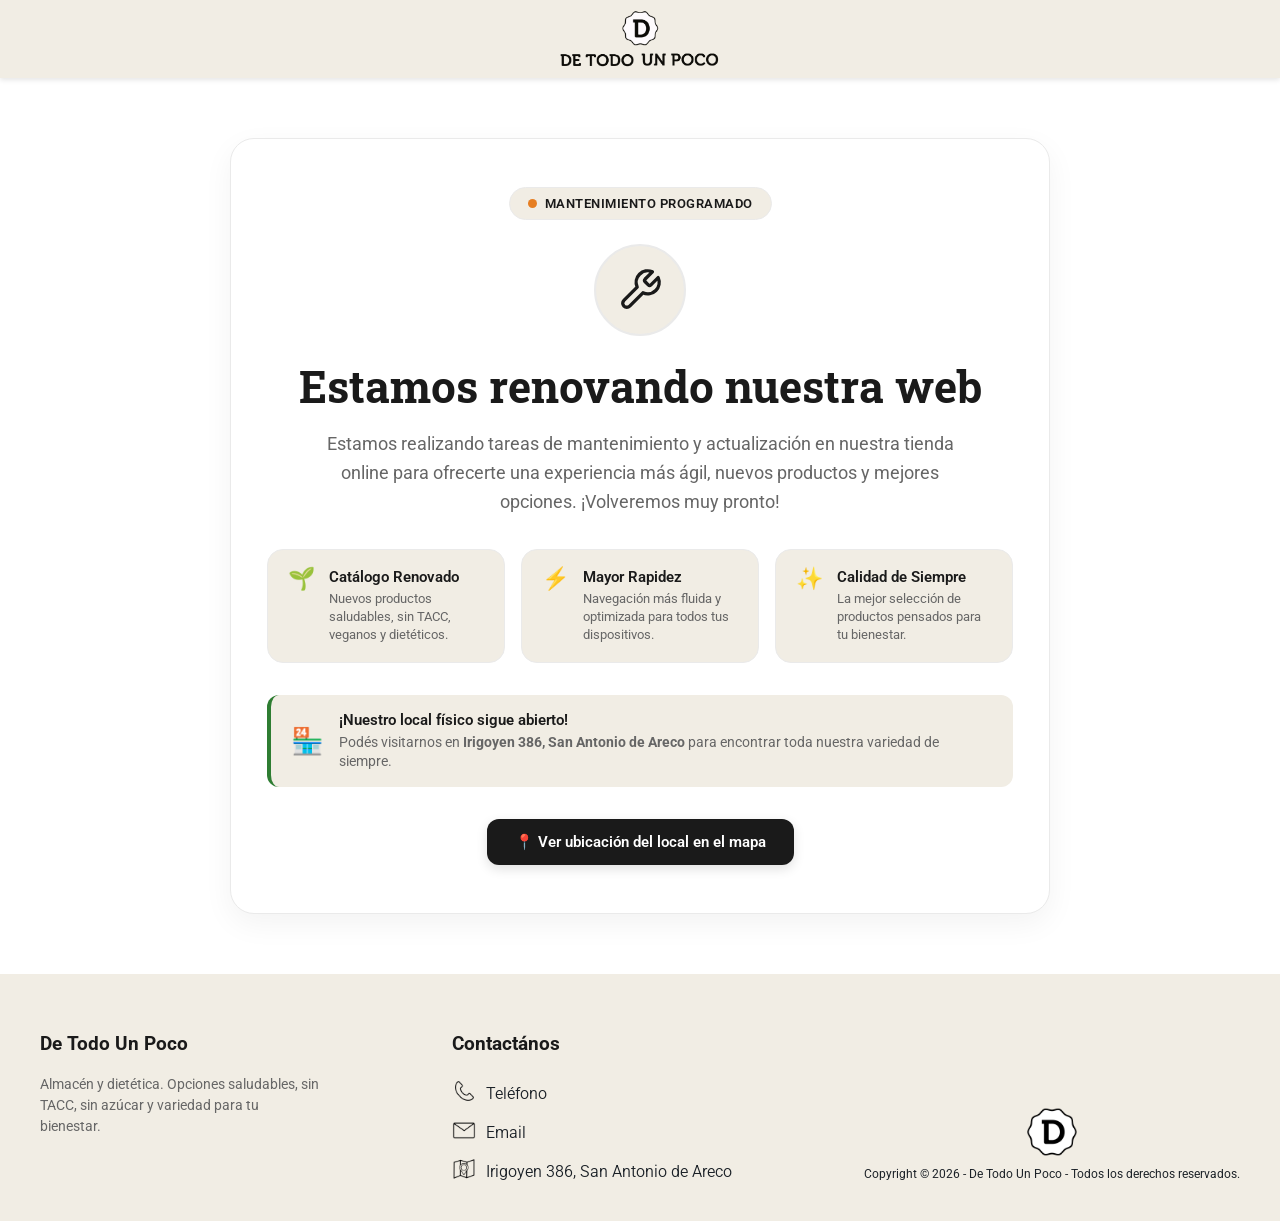
<file: index.html>
<!DOCTYPE html>
<html lang="es">

<head>
    <meta charset="UTF-8">
    <meta name="viewport" content="width=device-width, initial-scale=1">
    <title>Sitio en Mantenimiento - De Todo Un Poco</title>
    <link rel="preconnect" href="https://fonts.googleapis.com">
    <link rel="preconnect" href="https://fonts.gstatic.com" crossorigin>
    <link
        href="https://fonts.googleapis.com/css2?family=Roboto+Slab:wght@100..900&family=Roboto:ital,wght@0,100..900;1,100..900&family=SN+Pro:ital,wght@0,200..900;1,200..900&display=swap"
        rel="stylesheet">
    <link rel="icon" type="image/png" href="images/logo.png">
    <link rel="stylesheet" href="css/styles.css?v=1.0.7">
    <link rel="stylesheet" href="css/mantenimiento.css?v=1.0.1">
</head>

<body>
    <header class="encabezado">
        <div class="encabezado-inner">
            <a href="index.html" id="logo-mantenimiento">
                <img src="images/cartel-dtup.png" alt="Logo de De Todo Un Poco">
            </a>
        </div>
    </header>

    <main class="mantenimiento-main">
        <div class="mantenimiento-container">
            <section class="mantenimiento-card">
                <div class="mantenimiento-badge">
                    <span class="mantenimiento-badge-dot"></span>
                    <span>Mantenimiento Programado</span>
                </div>

                <div class="mantenimiento-icon-wrapper">
                    <svg viewBox="0 0 24 24" fill="none" stroke="currentColor" stroke-width="1.75"
                        stroke-linecap="round" stroke-linejoin="round">
                        <path
                            d="M14.7 6.3a1 1 0 0 0 0 1.4l1.6 1.6a1 1 0 0 0 1.4 0l3.77-3.77a6 6 0 0 1-7.94 7.94l-6.91 6.91a2.12 2.12 0 0 1-3-3l6.91-6.91a6 6 0 0 1 7.94-7.94l-3.76 3.76z">
                        </path>
                    </svg>
                </div>

                <h1 class="mantenimiento-titulo">Estamos renovando nuestra web</h1>
                <p class="mantenimiento-descripcion">
                    Estamos realizando tareas de mantenimiento y actualización en nuestra tienda online para ofrecerte
                    una experiencia más ágil, nuevos productos y mejores opciones. ¡Volveremos muy pronto!
                </p>

                <div class="mantenimiento-puntos">
                    <div class="mantenimiento-punto">
                        <span class="punto-icono">🌱</span>
                        <div class="punto-contenido">
                            <h3>Catálogo Renovado</h3>
                            <p>Nuevos productos saludables, sin TACC, veganos y dietéticos.</p>
                        </div>
                    </div>
                    <div class="mantenimiento-punto">
                        <span class="punto-icono">⚡</span>
                        <div class="punto-contenido">
                            <h3>Mayor Rapidez</h3>
                            <p>Navegación más fluida y optimizada para todos tus dispositivos.</p>
                        </div>
                    </div>
                    <div class="mantenimiento-punto">
                        <span class="punto-icono">✨</span>
                        <div class="punto-contenido">
                            <h3>Calidad de Siempre</h3>
                            <p>La mejor selección de productos pensados para tu bienestar.</p>
                        </div>
                    </div>
                </div>

                <div class="mantenimiento-local-aviso">
                    <span class="local-aviso-icono">🏪</span>
                    <div class="local-aviso-texto">
                        <h4>¡Nuestro local físico sigue abierto!</h4>
                        <p>Podés visitarnos en <strong>Irigoyen 386, San Antonio de Areco</strong> para encontrar toda
                            nuestra variedad de siempre.</p>
                    </div>
                </div>

                <div class="mantenimiento-acciones">
                    <a href="https://maps.app.goo.gl/Je3asyAWKTwyVbgQ8" target="_blank" rel="noopener noreferrer"
                        class="btn-mantenimiento-primario">
                        <span>📍 Ver ubicación del local en el mapa</span>
                    </a>
                </div>
            </section>
        </div>
    </main>

    <footer id="pie-pagina">
        <div class="footer-inner">
            <div class="menu-footer">
                <h3>De Todo Un Poco</h3>
                <p
                    style="color: var(--text-muted); font-size: 14px; margin-top: 8px; line-height: 1.5; max-width: 280px;">
                    Almacén y dietética. Opciones saludables, sin TACC, sin azúcar y variedad para tu bienestar.
                </p>
            </div>
            <div class="contactos">
                <h3>Contactános</h3>
                <ul>
                    <li class="item-footer">
                        <img src="images/tel-contacto.png" alt="Teléfono" loading="lazy">
                        <a href="#">Teléfono</a>
                    </li>
                    <li class="item-footer">
                        <img src="images/email-contacto.png" alt="Email" loading="lazy">
                        <a href="#">Email</a>
                    </li>
                    <li class="item-footer">
                        <img src="images/mapa-contacto.png" alt="Mapa" loading="lazy">
                        <a href="https://maps.app.goo.gl/Je3asyAWKTwyVbgQ8" target="_blank"
                            rel="noopener noreferrer">Irigoyen 386, San Antonio de Areco</a>
                    </li>
                </ul>
            </div>
            <div class="logo-footer">
                <img src="images/logo.png" alt="Logo de De Todo Un Poco" loading="lazy">
                <p>Copyright &copy; 2026 - De Todo Un Poco - Todos los derechos reservados.</p>
            </div>
        </div>
    </footer>
</body>

</html>
</file>
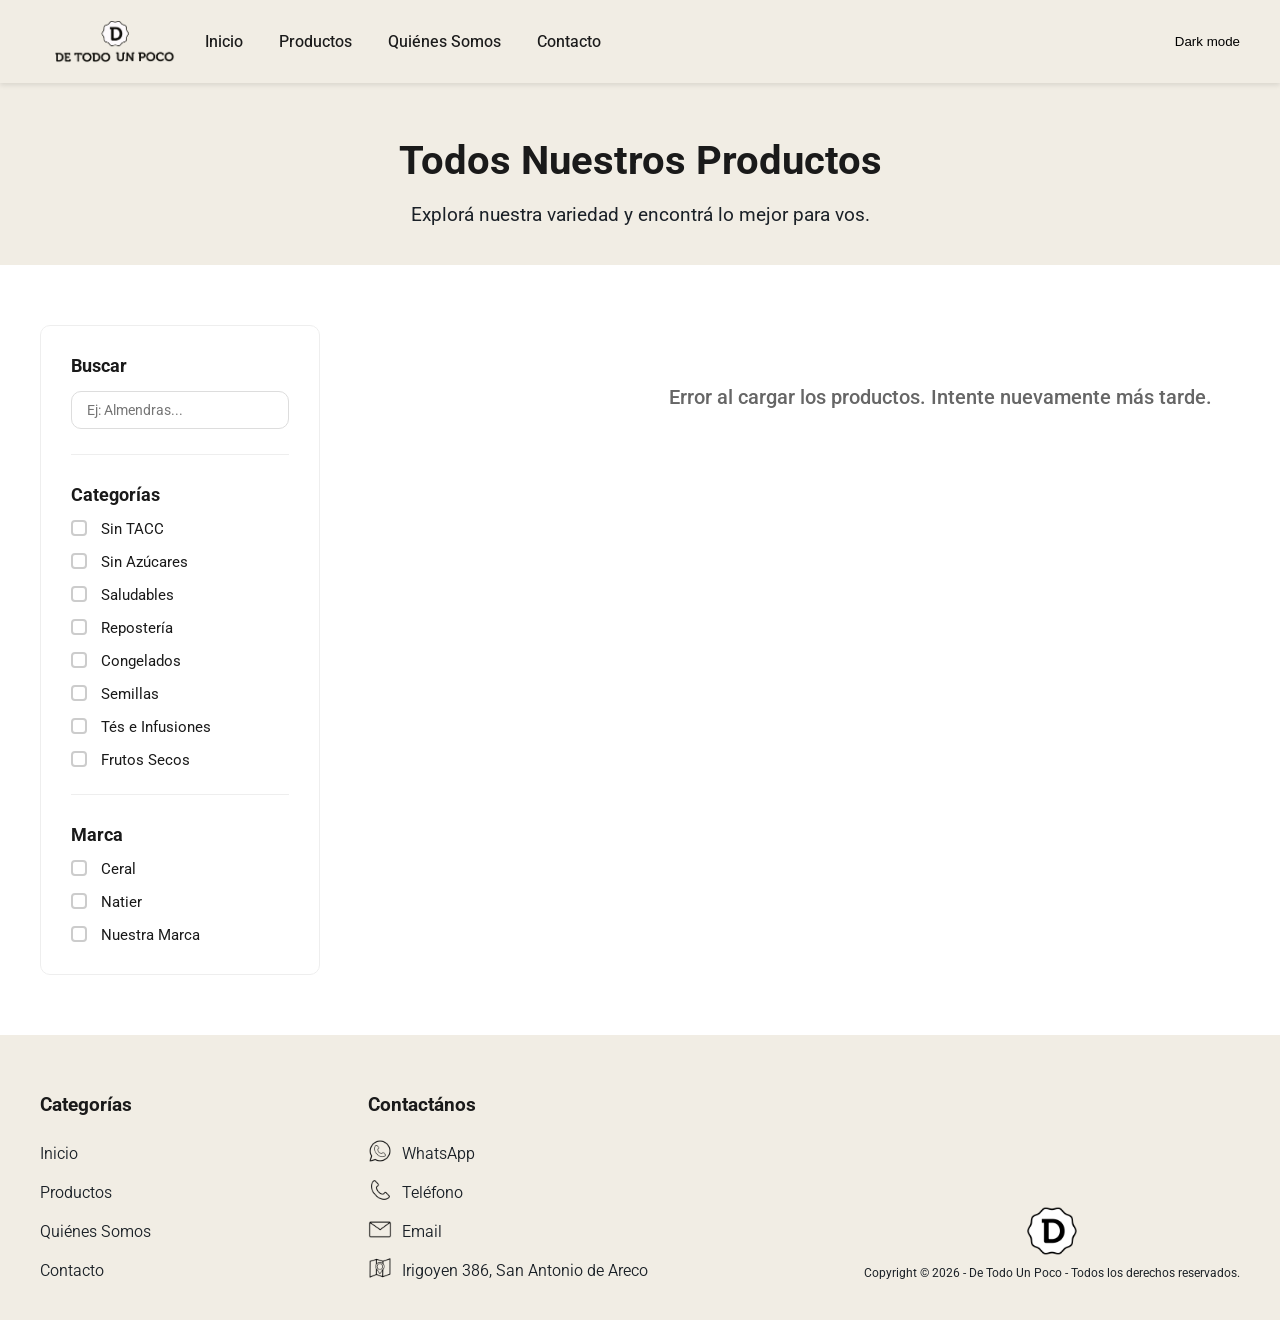
<file: productos.html>
<!DOCTYPE html>
<html lang="es">
<head>
  <meta charset="UTF-8">
  <meta name="viewport" content="width=device-width, initial-scale=1">
  <title>Productos - De Todo Un Poco</title>
  <link rel="preconnect" href="https://fonts.googleapis.com">
  <link rel="preconnect" href="https://fonts.gstatic.com" crossorigin>
  <link href="https://fonts.googleapis.com/css2?family=Roboto+Slab:wght@100..900&family=Roboto:ital,wght@0,100..900;1,100..900&family=SN+Pro:ital,wght@0,200..900;1,200..900&display=swap" rel="stylesheet">
  <link rel="icon" type="image/png" href="images/logo.png">
  <link rel="stylesheet" href="css/styles.css">
</head>
<body>
  
  <header class="encabezado">
    <div class="encabezado-inner">
      <nav class="menu">
        <a href="index.html" class="logo-principal">
          <img src="images/cartel-dtup.png" alt="Logo de De Todo Un Poco">
        </a>
        <ul>
          <li><a href="index.html">Inicio</a></li>
          <li><a href="productos.html">Productos</a></li>
          <li><a href="index.html#desc-dtup">Quiénes Somos</a></li>
          <li><a href="#pie-pagina">Contacto</a></li>
        </ul>
      </nav>
      <button class="btn-dark-mode">Dark mode</button>
    </div>
  </header>

  <main>
    <section class="catalogo-header">
      <div>
        <h1>Todos Nuestros Productos</h1>
        <p>Explorá nuestra variedad y encontrá lo mejor para vos.</p>
      </div>
    </section>

    <section id="catalogo-completo">
      <div class="contenedor-ancho-catalogo">
  
        <aside class="filtros-sidebar">
          <div class="filtro-grupo">
            <h3>Buscar</h3>
            <div class="busqueda-wrapper">
              <input type="search" placeholder="Ej: Almendras..." id="busqueda-productos">
            </div>
          </div>

          <div class="filtro-grupo">
            <h3>Categorías</h3>
            <div class="opciones-filtros">
              <label class="control-checkbox">
                Sin TACC
                <input type="checkbox">
                <span class="control-indicator"></span>
              </label>
              <label class="control-checkbox">
                Sin Azúcares
                <input type="checkbox">
                <span class="control-indicator"></span>
              </label>
              <label class="control-checkbox">
                Saludables
                <input type="checkbox">
                <span class="control-indicator"></span>
              </label>
              <label class="control-checkbox">
                Repostería
                <input type="checkbox">
                <span class="control-indicator"></span>
              </label>
              <label class="control-checkbox">
                Congelados
                <input type="checkbox">
                <span class="control-indicator"></span>
              </label>
              <label class="control-checkbox">
                Semillas
                <input type="checkbox">
                <span class="control-indicator"></span>
              </label>
              <label class="control-checkbox">
                Tés e Infusiones
                <input type="checkbox">
                <span class="control-indicator"></span>
              </label>
              <label class="control-checkbox">
                Frutos Secos
                <input type="checkbox">
                <span class="control-indicator"></span>
              </label>
            </div>
          </div>

          <div class="filtro-grupo">
            <h3>Marca</h3>
            <div class="opciones-filtros">
              <label class="control-checkbox">
                Ceral
                <input type="checkbox">
                <span class="control-indicator"></span>
              </label>
              <label class="control-checkbox">
                Natier
                <input type="checkbox">
                <span class="control-indicator"></span>
              </label>
              <label class="control-checkbox">
                Nuestra Marca
                <input type="checkbox">
                <span class="control-indicator"></span>
              </label>
            </div>
          </div>
        </aside>
        <ul class="grilla-productos" id="contenedor-productos"></ul>
      </div>
    </section>
  </main>
  
  <footer id="pie-pagina">
    <div class="footer-inner">
      <div class="menu-footer">
        <h3>Categorías</h3>
        <nav>
          <ul>
            <li class="item-footer"><a href="index.html">Inicio</a></li>
            <li class="item-footer"><a href="productos.html">Productos</a></li>
            <li class="item-footer"><a href="index.html#desc-dtup">Quiénes Somos</a></li>
            <li class="item-footer"><a href="#pie-pagina">Contacto</a></li>
          </ul>
        </nav>
      </div>
      <div class="contactos">
        <h3>Contactános</h3>
        <ul>
          <li class="item-footer">
            <img src="images/whap-contacto.png" alt="WhatsApp">
            <a href="#">WhatsApp</a>
          </li>
          <li class="item-footer">
            <img src="images/tel-contacto.png" alt="Teléfono">
            <a href="#">Teléfono</a>
          </li>
          <li class="item-footer">
            <img src="images/email-contacto.png" alt="Email">
            <a href="#">Email</a>
          </li>
          <li class="item-footer">
            <img src="images/mapa-contacto.png" alt="Mapa">
            <a href="https://maps.app.goo.gl/Je3asyAWKTwyVbgQ8" target="_blank">Irigoyen 386, San Antonio de Areco</a>
          </li>
        </ul>
      </div>
      <div class="logo-footer">
        <img src="images/logo.png" alt="Logo de De Todo Un Poco">
        <p>Copyright © 2026 - De Todo Un Poco - Todos los derechos reservados.</p>
      </div>
    </div>
  </footer>
  <script src="js/main.js"></script>
</body>
</html>
</file>
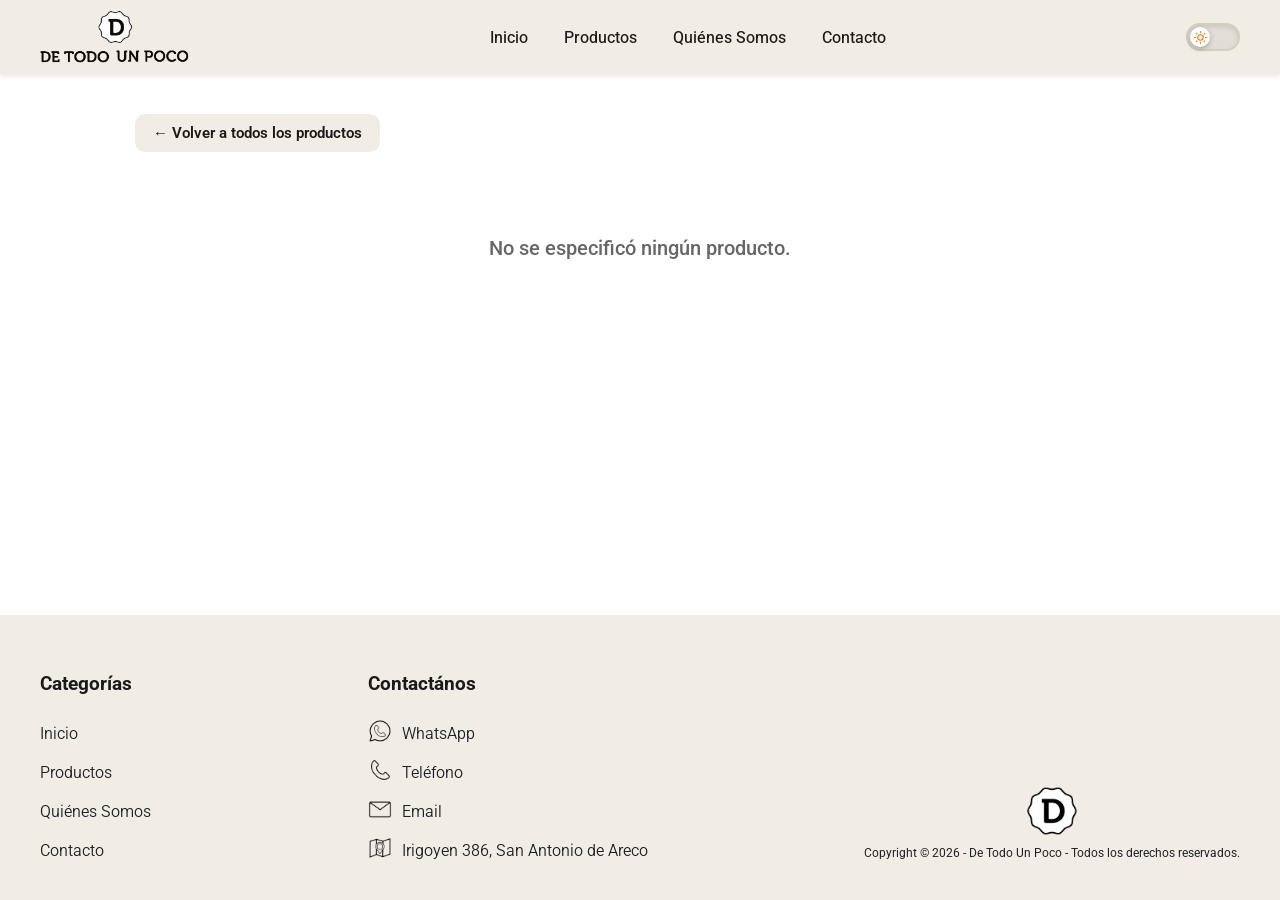
<file: pages/detalle-producto.html>
<!DOCTYPE html>
<html lang="es">

<head>
  <meta charset="UTF-8">
  <meta name="viewport" content="width=device-width, initial-scale=1">
  <title>Detalle del Producto - De Todo Un Poco</title>
  <link rel="preconnect" href="https://fonts.googleapis.com">
  <link rel="preconnect" href="https://fonts.gstatic.com" crossorigin>
  <link
    href="https://fonts.googleapis.com/css2?family=Roboto+Slab:wght@100..900&family=Roboto:ital,wght@0,100..900;1,100..900&family=SN+Pro:ital,wght@0,200..900;1,200..900&display=swap"
    rel="stylesheet">
  <link rel="icon" type="image/png" href="../images/logo.png">
  <link rel="stylesheet" href="../css/styles.css?v=1.0.7">
</head>

<body>

  <header class="encabezado">
    <div class="encabezado-inner">
      <button class="btn-hamburguesa" id="btn-hamburguesa" aria-label="Abrir menú de navegación">
        <span></span>
        <span></span>
        <span></span>
      </button>
      <a href="../index.html" class="logo-principal">
        <img src="../images/cartel-dtup.png" alt="Logo de De Todo Un Poco">
      </a>
      <nav class="menu" id="menu-navegacion">
        <div class="drawer-header">
          <img src="../images/cartel-dtup.png" alt="Logo De Todo Un Poco" class="drawer-logo">
          <button class="btn-cerrar-drawer" id="btn-cerrar-drawer" aria-label="Cerrar menú">&times;</button>
        </div>
        <ul>
          <li><a href="../index.html">Inicio</a></li>
          <li><a href="productos.html">Productos</a></li>
          <li><a href="../index.html#desc-dtup">Quiénes Somos</a></li>
          <li><a href="#pie-pagina">Contacto</a></li>
        </ul>
      </nav>
      <button class="btn-dark-mode" aria-label="Cambiar tema"></button>
    </div>
  </header>
  <div class="menu-overlay" id="menu-overlay"></div>

  <main>
    <section class="contenedor-detalle-pagina">
      <div class="volver-catalogo">
        <a href="productos.html">&larr; Volver a todos los productos</a>
      </div>

      <div id="contenedor-detalle-producto">
        <p class="mensaje-cargando">Cargando detalle del producto...</p>
      </div>
    </section>
  </main>

  <footer id="pie-pagina">
    <div class="footer-inner">
      <div class="menu-footer">
        <h3>Categorías</h3>
        <nav>
          <ul>
            <li class="item-footer"><a href="../index.html">Inicio</a></li>
            <li class="item-footer"><a href="productos.html">Productos</a></li>
            <li class="item-footer"><a href="../index.html#desc-dtup">Quiénes Somos</a></li>
            <li class="item-footer"><a href="#pie-pagina">Contacto</a></li>
          </ul>
        </nav>
      </div>
      <div class="contactos">
        <h3>Contactános</h3>
        <ul>
          <li class="item-footer">
            <img src="../images/whap-contacto.png" alt="WhatsApp" loading="lazy">
            <a href="#">WhatsApp</a>
          </li>
          <li class="item-footer">
            <img src="../images/tel-contacto.png" alt="Teléfono" loading="lazy">
            <a href="#">Teléfono</a>
          </li>
          <li class="item-footer">
            <img src="../images/email-contacto.png" alt="Email" loading="lazy">
            <a href="#">Email</a>
          </li>
          <li class="item-footer">
            <img src="../images/mapa-contacto.png" alt="Mapa" loading="lazy">
            <a href="https://maps.app.goo.gl/Je3asyAWKTwyVbgQ8" target="_blank">Irigoyen 386, San Antonio de Areco</a>
          </li>
        </ul>
      </div>
      <div class="logo-footer">
        <img src="../images/logo.png" alt="Logo de De Todo Un Poco" loading="lazy">
        <p>Copyright © 2026 - De Todo Un Poco - Todos los derechos reservados.</p>
      </div>
    </div>
  </footer>

  <script src="../js/dark-mode.js"></script>
  <script src="../js/detalle.js"></script>
</body>

</html>
</file>
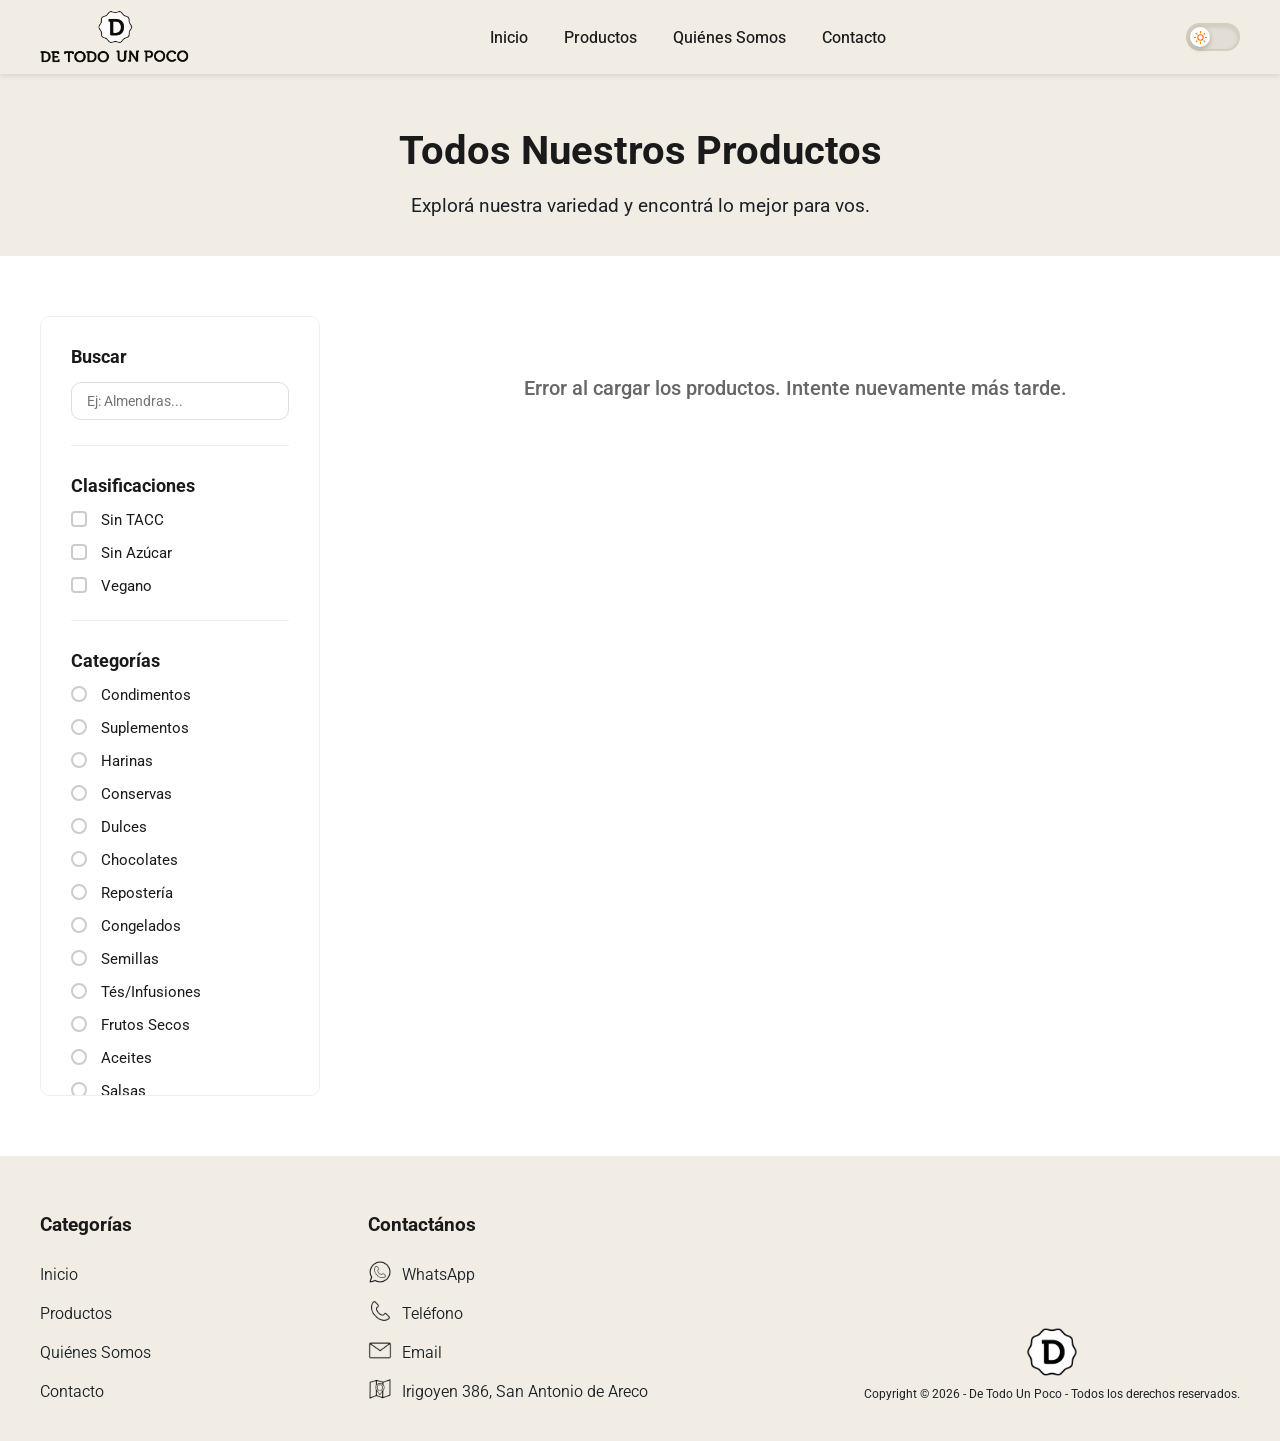
<file: pages/productos.html>
<!DOCTYPE html>
<html lang="es">

<head>
  <meta charset="UTF-8">
  <meta name="viewport" content="width=device-width, initial-scale=1">
  <title>Productos - De Todo Un Poco</title>
  <link rel="preconnect" href="https://fonts.googleapis.com">
  <link rel="preconnect" href="https://fonts.gstatic.com" crossorigin>
  <link
    href="https://fonts.googleapis.com/css2?family=Roboto+Slab:wght@100..900&family=Roboto:ital,wght@0,100..900;1,100..900&family=SN+Pro:ital,wght@0,200..900;1,200..900&display=swap"
    rel="stylesheet">
  <link rel="icon" type="image/png" href="../images/logo.png">
  <link rel="stylesheet" href="../css/styles.css?v=1.0.7">
</head>

<body>

  <header class="encabezado">
    <div class="encabezado-inner">
      <button class="btn-hamburguesa" id="btn-hamburguesa" aria-label="Abrir menú de navegación">
        <span></span>
        <span></span>
        <span></span>
      </button>
      <a href="../index.html" class="logo-principal">
        <img src="../images/cartel-dtup.png" alt="Logo de De Todo Un Poco">
      </a>
      <nav class="menu" id="menu-navegacion">
        <div class="drawer-header">
          <img src="../images/cartel-dtup.png" alt="Logo De Todo Un Poco" class="drawer-logo">
          <button class="btn-cerrar-drawer" id="btn-cerrar-drawer" aria-label="Cerrar menú">&times;</button>
        </div>
        <ul>
          <li><a href="../index.html">Inicio</a></li>
          <li><a href="productos.html">Productos</a></li>
          <li><a href="../index.html#desc-dtup">Quiénes Somos</a></li>
          <li><a href="#pie-pagina">Contacto</a></li>
        </ul>
      </nav>
      <button class="btn-dark-mode" aria-label="Cambiar tema"></button>
    </div>
  </header>
  <div class="menu-overlay" id="menu-overlay"></div>

  <main>
    <section class="catalogo-header">
      <div>
        <h1>Todos Nuestros Productos</h1>
        <p>Explorá nuestra variedad y encontrá lo mejor para vos.</p>
      </div>
    </section>

    <section id="catalogo-completo">
      <div class="contenedor-ancho-catalogo">

        <aside class="filtros-sidebar">
          <div class="filtro-grupo grupo-busqueda">
            <h3>Buscar</h3>
            <div class="busqueda-wrapper">
              <input type="search" placeholder="Ej: Almendras..." id="busqueda-productos">
            </div>
            <button type="button" class="btn-toggle-filtros" id="btn-toggle-filtros" aria-expanded="false">
              <svg width="18" height="18" viewBox="0 0 24 24" fill="none" stroke="currentColor" stroke-width="2"
                stroke-linecap="round" stroke-linejoin="round">
                <polygon points="22 3 2 3 10 12.46 10 19 14 21 14 12.46 22 3"></polygon>
              </svg>
              <span>Filtros y Categorías</span>
              <span class="badge-filtros-activos" id="badge-filtros-activos" style="display: none;">0</span>
            </button>
          </div>

          <div class="panel-filtros-desplegable" id="panel-filtros-desplegable">
            <div class="filtro-grupo">
              <h3>Clasificaciones</h3>
              <div class="opciones-filtros">
                <label class="control-checkbox">
                  Sin TACC
                  <input type="checkbox" name="clasificacion" value="Sin TACC">
                  <span class="control-indicator"></span>
                </label>
                <label class="control-checkbox">
                  Sin Azúcar
                  <input type="checkbox" name="clasificacion" value="Sin Azúcar">
                  <span class="control-indicator"></span>
                </label>
                <label class="control-checkbox">
                  Vegano
                  <input type="checkbox" name="clasificacion" value="Vegano">
                  <span class="control-indicator"></span>
                </label>
              </div>
            </div>

            <div class="filtro-grupo">
              <h3>Categorías</h3>
              <div class="opciones-filtros">
                <label class="control-radio">
                  Condimentos
                  <input type="radio" name="categoria" value="Condimentos">
                  <span class="control-indicator-radio"></span>
                </label>
                <label class="control-radio">
                  Suplementos
                  <input type="radio" name="categoria" value="Suplementos">
                  <span class="control-indicator-radio"></span>
                </label>
                <label class="control-radio">
                  Harinas
                  <input type="radio" name="categoria" value="Harinas">
                  <span class="control-indicator-radio"></span>
                </label>
                <label class="control-radio">
                  Conservas
                  <input type="radio" name="categoria" value="Conservas">
                  <span class="control-indicator-radio"></span>
                </label>
                <label class="control-radio">
                  Dulces
                  <input type="radio" name="categoria" value="Dulces">
                  <span class="control-indicator-radio"></span>
                </label>
                <label class="control-radio">
                  Chocolates
                  <input type="radio" name="categoria" value="Chocolates">
                  <span class="control-indicator-radio"></span>
                </label>
                <label class="control-radio">
                  Repostería
                  <input type="radio" name="categoria" value="Repostería">
                  <span class="control-indicator-radio"></span>
                </label>
                <label class="control-radio">
                  Congelados
                  <input type="radio" name="categoria" value="Congelados">
                  <span class="control-indicator-radio"></span>
                </label>
                <label class="control-radio">
                  Semillas
                  <input type="radio" name="categoria" value="Semillas">
                  <span class="control-indicator-radio"></span>
                </label>
                <label class="control-radio">
                  Tés/Infusiones
                  <input type="radio" name="categoria" value="Tés/Infusiones">
                  <span class="control-indicator-radio"></span>
                </label>
                <label class="control-radio">
                  Frutos Secos
                  <input type="radio" name="categoria" value="Frutos Secos">
                  <span class="control-indicator-radio"></span>
                </label>
                <label class="control-radio">
                  Aceites
                  <input type="radio" name="categoria" value="Aceites">
                  <span class="control-indicator-radio"></span>
                </label>
                <label class="control-radio">
                  Salsas
                  <input type="radio" name="categoria" value="Salsas">
                  <span class="control-indicator-radio"></span>
                </label>
                <label class="control-radio">
                  Levaduras
                  <input type="radio" name="categoria" value="Levaduras">
                  <span class="control-indicator-radio"></span>
                </label>
                <label class="control-radio">
                  Snacks
                  <input type="radio" name="categoria" value="Snacks">
                  <span class="control-indicator-radio"></span>
                </label>
              </div>
            </div>
          </div>
        </aside>
        <div class="catalogo-contenido">
          <ul class="grilla-productos" id="contenedor-productos">
            <p class="mensaje-cargando">Cargando productos...</p>
          </ul>
          <div id="contenedor-paginacion" class="paginacion-wrapper"></div>
        </div>
      </div>
    </section>
  </main>

  <footer id="pie-pagina">
    <div class="footer-inner">
      <div class="menu-footer">
        <h3>Categorías</h3>
        <nav>
          <ul>
            <li class="item-footer"><a href="../index.html">Inicio</a></li>
            <li class="item-footer"><a href="productos.html">Productos</a></li>
            <li class="item-footer"><a href="../index.html#desc-dtup">Quiénes Somos</a></li>
            <li class="item-footer"><a href="#pie-pagina">Contacto</a></li>
          </ul>
        </nav>
      </div>
      <div class="contactos">
        <h3>Contactános</h3>
        <ul>
          <li class="item-footer">
            <img src="../images/whap-contacto.png" alt="WhatsApp" loading="lazy">
            <a href="#">WhatsApp</a>
          </li>
          <li class="item-footer">
            <img src="../images/tel-contacto.png" alt="Teléfono" loading="lazy">
            <a href="#">Teléfono</a>
          </li>
          <li class="item-footer">
            <img src="../images/email-contacto.png" alt="Email" loading="lazy">
            <a href="#">Email</a>
          </li>
          <li class="item-footer">
            <img src="../images/mapa-contacto.png" alt="Mapa" loading="lazy">
            <a href="https://maps.app.goo.gl/Je3asyAWKTwyVbgQ8" target="_blank">Irigoyen 386, San Antonio de Areco</a>
          </li>
        </ul>
      </div>
      <div class="logo-footer">
        <img src="../images/logo.png" alt="Logo de De Todo Un Poco" loading="lazy">
        <p>Copyright © 2026 - De Todo Un Poco - Todos los derechos reservados.</p>
      </div>
    </div>
  </footer>
  <script src="../js/dark-mode.js"></script>
  <script src="../js/main.js"></script>
</body>

</html>
</file>
<file: css/styles.css>
/* ==========================================
   HOJA DE ESTILOS PRINCIPAL (styles.css)
   ========================================== */

/* --- 1. IMPORTACIÓN DE ARCHIVOS CSS MODULARES --- */
@import url('inicio.css?v=1.0.7');
@import url('catalogo.css?v=1.0.7');
@import url('detalle.css?v=1.0.7');

/* --- 2. VARIABLES GLOBALES (Custom Properties para Dark Mode) --- */
:root {
  /* Layout & Spacing */
  --header-offset: 80px;

  /* Colores Principales (Light Mode por defecto) */
  --bg-main: #ffffff;
  --bg-secondary: #f1ede4;
  --bg-secondary-hover: #dbd9d1;
  --bg-card: #ffffff;
  --bg-card-img: #faf9f6;
  --bg-sidebar: #ffffff;

  /* Colores de Texto */
  --text-primary: #1a1a1a;
  --text-secondary: #1b2127;
  --text-muted: #666666;
  --text-light: #ffffff;

  /* Botones y Elementos Interactivos */
  --btn-primary-bg: #1a1a1a;
  --btn-primary-text: #ffffff;
  --btn-primary-hover: #1b2127;

  /* Bordes */
  --border-color: #eaeaea;
  --border-color-hover: #dcdcdc;
  --border-color-strong: #1a1a1a;
  --border-color-subtle: #eeeeee;

  /* Sombras */
  --shadow-card-hover: 0 12px 24px rgba(0, 0, 0, 0.08);

  /* Badges / Etiquetas */
  --tag-sintacc-bg: #ffebee;
  --tag-sintacc-border: #ffcdd2;
  --tag-sintacc-text: #c62828;

  --tag-sinazucar-bg: #e3f2fd;
  --tag-sinazucar-border: #bbdefb;
  --tag-sinazucar-text: #1565c0;

  --tag-vegano-bg: #e8f5e9;
  --tag-vegano-border: #c8e6c9;
  --tag-vegano-text: #2e7d32;
}

/* --- MODO OSCURO (DARK MODE) --- */
body.dark-mode {
  --bg-main: #121212;
  --bg-secondary: #1d1f21;
  --bg-secondary-hover: #2c2f33;
  --bg-card: #1d1f21;
  --bg-card-img: #25282c;
  --bg-sidebar: #1d1f21;

  --text-primary: #f0f0f0;
  --text-secondary: #d0d0d0;
  --text-muted: #a0a0a0;
  --text-light: #ffffff;

  --btn-primary-bg: #f1ede4;
  --btn-primary-text: #1a1a1a;
  --btn-primary-hover: #ffffff;

  --border-color: #33363a;
  --border-color-hover: #4a4d52;
  --border-color-strong: #666666;
  --border-color-subtle: #2d3035;

  --shadow-card-hover: 0 12px 24px rgba(0, 0, 0, 0.35);

  --tag-sintacc-bg: #3b191c;
  --tag-sintacc-border: #5c2328;
  --tag-sintacc-text: #ff8a80;

  --tag-sinazucar-bg: #152938;
  --tag-sinazucar-border: #1e3d54;
  --tag-sinazucar-text: #82b1ff;

  --tag-vegano-bg: #1a331e;
  --tag-vegano-border: #274c2d;
  --tag-vegano-text: #b9f6ca;
}



/* --- 3. CONFIGURACIÓN GLOBAL & RESETS --- */
*,
*::before,
*::after {
  box-sizing: border-box;
}

html {
  scroll-behavior: smooth;
  -webkit-text-size-adjust: 100%;
}

body {
  font-family: "Roboto", sans-serif;
  margin: 0;
  padding: 0;
  min-height: 100vh;
  min-height: 100dvh;
  display: flex;
  flex-direction: column;
  background-color: var(--bg-main);
  color: var(--text-primary);
  transition: background-color 0.25s ease, color 0.25s ease;
  overflow-x: hidden;
}

main {
  flex: 1;
  min-width: 0;
}

ul {
  font-family: "Roboto", sans-serif;
  margin: 0;
  padding: 0;
}

body h2 {
  font-size: clamp(1.75rem, 4vw, 2.5rem);
  margin: 30px 0px 40px;
  font-family: "Roboto Slab", serif;
  color: var(--text-primary);
}

/* --- 4. ENCABEZADO Y MENÚ DE NAVEGACIÓN COMPARTIDO --- */
.encabezado {
  background-color: var(--bg-secondary);
  padding: 10px 20px;
  position: sticky;
  top: 0;
  z-index: 1000;
  box-shadow: 0 2px 5px rgba(0, 0, 0, 0.1);
  transition: background-color 0.25s ease;
}

.encabezado-inner {
  display: flex;
  justify-content: space-between;
  align-items: center;
  max-width: 1200px;
  margin: 0 auto;
  min-width: 0;
}

.logo-principal {
  width: 150px;
  display: block;
}

.logo-principal img {
  width: 100%;
  display: block;
}

/* NAVEGACIÓN EN ESCRITORIO (PC / LAPTOP > 768px) */
@media (min-width: 769px) {
  .btn-hamburguesa,
  .drawer-header,
  .menu-overlay {
    display: none !important;
  }

  .menu {
    display: flex !important;
    align-items: center;
    position: static !important;
    transform: none !important;
    box-shadow: none !important;
    background-color: transparent !important;
    width: auto !important;
    height: auto !important;
    padding: 0 !important;
  }

  .menu ul {
    list-style: none;
    display: flex;
    margin: 0;
    padding: 0;
    gap: 6px;
  }

  .menu li {
    font-family: "Roboto", sans-serif;
    font-weight: 450;
    transition: background-color 0.1s;
    border-radius: 10px;
  }

  .menu li:hover {
    background-color: var(--bg-secondary-hover);
  }

  .menu a {
    color: var(--text-primary);
    text-decoration: none;
    padding: 10px 15px;
    display: block;
  }
}

/* MENÚ LATERAL Y NAVEGACIÓN EN CELULAR / DISPOSITIVOS MÓVILES (<= 768px) */
@media (max-width: 768px) {
  .encabezado-inner {
    display: grid;
    grid-template-columns: 1fr auto 1fr;
    align-items: center;
  }

  .btn-hamburguesa {
    display: flex;
    justify-self: start;
    background: transparent;
    border: none;
    cursor: pointer;
    padding: 6px;
    flex-direction: column;
    justify-content: space-around;
    width: 32px;
    height: 28px;
    box-sizing: border-box;
    -webkit-tap-highlight-color: transparent;
  }

  .btn-hamburguesa span {
    display: block;
    width: 100%;
    height: 3px;
    background-color: var(--text-primary);
    border-radius: 2px;
    transition: all 0.3s ease;
    pointer-events: none;
  }

  .logo-principal {
    width: 120px;
    justify-self: center;
  }

  .btn-dark-mode {
    justify-self: end;
  }

  /* Drawer Lateral */
  .menu {
    position: fixed;
    top: 0;
    left: 0;
    width: 280px;
    max-width: 80vw;
    height: 100vh;
    height: 100dvh;
    background-color: var(--bg-secondary);
    box-shadow: 4px 0 20px rgba(0, 0, 0, 0.25);
    z-index: 2000;
    display: flex;
    flex-direction: column;
    align-items: stretch;
    justify-content: flex-start;
    padding: 20px;
    box-sizing: border-box;
    transform: translateX(-100%);
    -webkit-transform: translateX(-100%);
    transition: transform 0.3s cubic-bezier(0.4, 0, 0.2, 1), -webkit-transform 0.3s cubic-bezier(0.4, 0, 0.2, 1);
  }

  .menu.open {
    transform: translateX(0);
    -webkit-transform: translateX(0);
  }

  .drawer-header {
    display: flex;
    align-items: center;
    justify-content: space-between;
    padding-bottom: 20px;
    margin-bottom: 20px;
    border-bottom: 1px solid var(--border-color-subtle);
  }

  .drawer-logo {
    width: 110px;
    display: block;
  }

  .btn-cerrar-drawer {
    background: transparent;
    border: none;
    font-size: 28px;
    line-height: 1;
    color: var(--text-primary);
    cursor: pointer;
    padding: 0 5px;
  }

  .menu ul {
    list-style: none;
    display: flex;
    flex-direction: column;
    gap: 10px;
    width: 100%;
    margin: 0;
    padding: 0;
  }

  .menu li {
    width: 100%;
    border-radius: 8px;
  }

  .menu li:hover {
    background-color: var(--bg-secondary-hover);
  }

  .menu a {
    color: var(--text-primary);
    text-decoration: none;
    font-size: 16px;
    font-weight: 500;
    padding: 12px 16px;
    display: block;
    width: 100%;
    box-sizing: border-box;
  }

  /* Overlay del Menú */
  .menu-overlay {
    position: fixed;
    top: 0;
    left: 0;
    right: 0;
    bottom: 0;
    width: 100%;
    height: 100%;
    background-color: rgba(0, 0, 0, 0.55);
    z-index: 999;
    opacity: 0;
    visibility: hidden;
    transition: opacity 0.3s ease, visibility 0.3s ease;
  }

  .menu-overlay.open {
    opacity: 1;
    visibility: visible;
  }
}

/* --- BOTÓN DE MODO OSCURO (INTERRUPTOR HORIZONTAL CON SOL Y LUNA) --- */
.btn-dark-mode {
  background: transparent;
  border: none;
  padding: 0;
  cursor: pointer;
  display: inline-flex;
  align-items: center;
  user-select: none;
  outline: none;
}

.toggle-track {
  width: 54px;
  height: 28px;
  background-color: #e2ded5;
  border-radius: 30px;
  position: relative;
  display: flex;
  align-items: center;
  box-sizing: border-box;
  border: 2px solid #d4cebe;
  transition: background-color 0.5s cubic-bezier(0.4, 0, 0.2, 1), border-color 0.5s cubic-bezier(0.4, 0, 0.2, 1);
  box-shadow: inset 0 2px 4px rgba(0, 0, 0, 0.1);
}

.toggle-thumb {
  position: absolute;
  top: 2px;
  left: 2px;
  width: 20px;
  height: 20px;
  background-color: #ffffff;
  border-radius: 50%;
  box-shadow: 0 2px 5px rgba(0, 0, 0, 0.25);
  display: flex;
  align-items: center;
  justify-content: center;
  transition: transform 0.5s cubic-bezier(0.4, 0, 0.2, 1), background-color 0.5s cubic-bezier(0.4, 0, 0.2, 1);
  z-index: 2;
}

.icon-sun,
.icon-moon {
  position: absolute;
  top: 50%;
  left: 50%;
  margin-top: -6.5px;
  margin-left: -6.5px;
  pointer-events: none;
  transition: opacity 0.35s ease, transform 0.5s cubic-bezier(0.4, 0, 0.2, 1), color 0.5s ease;
}

.icon-sun {
  color: #f57c00;
  opacity: 1;
  transform: scale(1) rotate(0deg);
}

.icon-moon {
  color: #fbc02d;
  opacity: 0;
  transform: scale(0.4) rotate(-90deg);
}

/* Estado Modo Oscuro (Dark Mode) */
body.dark-mode .toggle-track {
  background-color: #2a2d32;
  border-color: #40444a;
}

body.dark-mode .toggle-thumb {
  transform: translateX(26px);
  background-color: #1e2023;
}

body.dark-mode .icon-sun {
  opacity: 0;
  transform: scale(0.4) rotate(90deg);
}

body.dark-mode .icon-moon {
  opacity: 1;
  transform: scale(1) rotate(0deg);
}

.btn-dark-mode:hover .toggle-track {
  box-shadow: inset 0 2px 4px rgba(0, 0, 0, 0.15), 0 0 6px rgba(0, 0, 0, 0.12);
}

/* --- 5. PIE DE PÁGINA (FOOTER) COMPARTIDO --- */
#pie-pagina {
  scroll-margin-top: var(--header-offset);
  display: flex;
  flex-direction: column;
  gap: 12px;
  justify-content: center;
  background-color: var(--bg-secondary);
  padding: 40px 20px;
  font-family: "Roboto", sans-serif;
  font-weight: 400;
  transition: background-color 0.25s ease;
}

.footer-inner {
  width: 100%;
  display: flex;
  justify-content: space-between;
  gap: 30px;
  max-width: 1200px;
  margin: 0 auto;
  box-sizing: border-box;
}

.menu-footer a {
  text-decoration: none;
  color: var(--text-secondary);
}

.menu-footer ul {
  list-style: none;
  padding: 0;
  margin: 0;
  display: flex;
  flex-direction: column;
  gap: 10px;
}

.contactos ul {
  list-style: none;
  padding: 0;
  margin: 0;
  display: flex;
  flex-direction: column;
  gap: 10px;
}

.item-footer {
  display: flex;
  align-items: center;
  gap: 10px;
  margin-top: 5px;
}

.item-footer img {
  width: 24px;
  height: 24px;
  object-fit: contain;
  margin: 0;
}

.item-footer a {
  text-decoration: none;
  color: var(--text-secondary);
  margin-top: 5px;
  font-weight: 350;
}

.item-footer a:hover {
  text-decoration: underline;
}

.logo-footer {
  padding: 0;
  display: flex;
  flex-direction: column;
  align-items: center;
  justify-content: flex-end;
  text-align: center;
}

.logo-footer p {
  margin: 0;
  font-family: "Roboto", sans-serif;
  font-size: 12px;
  font-weight: 400;
  color: var(--text-secondary);
}

.logo-footer img {
  width: 50px;
  margin: 10px;
}

@media (max-width: 768px) {
  #pie-pagina {
    padding: 30px 15px;
  }

  .footer-inner {
    flex-direction: column;
    align-items: center;
    text-align: center;
    gap: 30px;
  }

  .item-footer {
    justify-content: center;
  }
}

/* --- 6. COMPONENTES COMPARTIDOS: TARJETAS DE PRODUCTO Y BADGES --- */
.grilla-productos {
  list-style: none;
  display: grid;
  grid-template-columns: repeat(5, 1fr);
  justify-content: center;
  gap: 20px;
  max-width: 1200px;
  margin: 0 auto;
}

.producto-card {
  background-color: var(--bg-card);
  border-radius: 14px;
  overflow: hidden;
  border: 1px solid var(--border-color);
  box-shadow: 0 4px 12px rgba(0, 0, 0, 0.03);
  transition: transform 0.25s ease, box-shadow 0.25s ease, border-color 0.25s ease, background-color 0.25s ease;
  display: flex;
  flex-direction: column;
  height: 100%;
  text-decoration: none;
  color: inherit;
  box-sizing: border-box;
  text-align: left;
}

.producto-card:hover {
  transform: translateY(-5px);
  box-shadow: var(--shadow-card-hover);
  border-color: var(--border-color-hover);
}

.producto-imagen-wrapper {
  background-color: var(--bg-card-img);
  width: 100%;
  aspect-ratio: 1 / 1;
  display: flex;
  align-items: center;
  justify-content: center;
  padding: 14px;
  box-sizing: border-box;
  overflow: hidden;
  position: relative;
  border-bottom: 1px solid var(--border-color);
  transition: background-color 0.25s ease;
}

.producto-imagen-wrapper img {
  max-width: 100%;
  max-height: 100%;
  object-fit: contain;
  transition: transform 0.3s ease;
}

.producto-card:hover .producto-imagen-wrapper img {
  transform: scale(1.07);
}

.producto-detalles {
  padding: 16px;
  display: flex;
  flex-direction: column;
  flex-grow: 1;
  justify-content: space-between;
  gap: 12px;
}

.producto-titulo {
  font-family: "Roboto", sans-serif;
  font-size: 15px;
  font-weight: 600;
  color: var(--text-primary);
  margin: 0;
  line-height: 1.35;
}

.producto-descripcion {
  font-size: 13px;
  color: var(--text-muted);
  margin: 0;
  line-height: 1.4;
  display: -webkit-box;
  line-clamp: 2;
  -webkit-line-clamp: 2;
  -webkit-box-orient: vertical;
  overflow: hidden;
}

.producto-footer {
  display: flex;
  align-items: center;
  justify-content: space-between;
  gap: 8px;
  margin-top: auto;
  padding-top: 8px;
  min-height: 32px;
}

.producto-precio {
  font-family: "Roboto Slab", serif;
  font-size: 18px;
  font-weight: 700;
  color: var(--text-primary);
  margin: 0;
  white-space: nowrap;
  line-height: 1.2;
}

.producto-btn {
  background-color: var(--btn-primary-bg);
  color: var(--btn-primary-text);
  border: none;
  padding: 8px 14px;
  border-radius: 8px;
  font-size: 12px;
  font-family: "Roboto", sans-serif;
  font-weight: 600;
  cursor: pointer;
  white-space: nowrap;
  flex-shrink: 0;
  margin-left: auto;
  transition: background-color 0.2s ease, transform 0.15s ease;
}

.producto-card:hover .producto-btn {
  background-color: var(--btn-primary-hover);
}

.mensaje-cargando {
  grid-column: 1 / -1;
  text-align: center;
  font-size: 20px;
  font-weight: 500;
  color: var(--text-muted);
  padding: 60px 20px;
  margin: 0;
  font-family: "Roboto", sans-serif;
}

/* --- ADAPTACIÓN RESPONSIVA DE PRODUCTOS --- */
@media (max-width: 1140px) {
  .grilla-productos {
    grid-template-columns: repeat(3, 1fr);
  }
}

@media (max-width: 768px) {
  .grilla-productos {
    grid-template-columns: repeat(2, 1fr);
    gap: 12px;
  }

  .producto-detalles {
    padding: 12px;
    gap: 10px;
  }

  .producto-titulo {
    font-size: 14px;
  }

  .producto-descripcion {
    font-size: 12px;
  }

  .producto-precio {
    font-size: 16px;
  }

  .producto-btn {
    padding: 6px 11px;
    font-size: 11.5px;
  }
}

@media (max-width: 480px) {
  .grilla-productos {
    grid-template-columns: repeat(2, 1fr);
    gap: 10px;
  }

  .producto-imagen-wrapper {
    padding: 10px;
  }

  .producto-detalles {
    padding: 10px 8px;
    gap: 8px;
  }

  .producto-titulo {
    font-size: 13px;
    line-height: 1.3;
  }

  .producto-descripcion {
    font-size: 11px;
    line-height: 1.35;
  }

  .producto-footer {
    gap: 4px;
    padding-top: 4px;
    min-height: 28px;
  }

  .producto-precio {
    font-size: 14.5px;
    font-weight: 700;
  }

  .producto-btn {
    padding: 5px 8px;
    font-size: 11px;
    border-radius: 6px;
  }
}

@media (max-width: 360px) {
  .producto-detalles {
    padding: 8px 6px;
    gap: 6px;
  }

  .producto-precio {
    font-size: 13.5px;
  }

  .producto-btn {
    padding: 4px 6px;
    font-size: 10px;
  }
}

/* Badges / Etiquetas */
.producto-tags-container {
  position: absolute;
  top: 8px;
  right: 8px;
  display: flex;
  flex-direction: column;
  align-items: flex-end;
  gap: 4px;
  z-index: 10;
}

.tag-badge {
  padding: 3px 7px;
  border-radius: 6px;
  font-family: "Roboto", sans-serif;
  font-size: 10.5px;
  font-weight: 700;
  line-height: 1.2;
  box-shadow: 0 2px 4px rgba(0, 0, 0, 0.08);
  white-space: nowrap;
  letter-spacing: 0.2px;
}

.tag-sintacc {
  background-color: var(--tag-sintacc-bg);
  border: 1px solid var(--tag-sintacc-border);
  color: var(--tag-sintacc-text);
}

.tag-sinazucar {
  background-color: var(--tag-sinazucar-bg);
  border: 1px solid var(--tag-sinazucar-border);
  color: var(--tag-sinazucar-text);
}

.tag-vegano {
  background-color: var(--tag-vegano-bg);
  border: 1px solid var(--tag-vegano-border);
  color: var(--tag-vegano-text);
}
</file>
<file: css/mantenimiento.css>
/* ==========================================
   ESTILOS DE LA PÁGINA DE MANTENIMIENTO (mantenimiento.css)
   ========================================== */

/* --- ENCABEZADO CENTRADO EXCLUSIVO --- */
.encabezado .encabezado-inner {
  display: flex !important;
  justify-content: center !important;
  align-items: center !important;
  text-align: center !important;
  max-width: 1200px;
  margin: 0 auto;
}

#logo-mantenimiento {
  display: flex;
  justify-content: center;
  align-items: center;
  width: 160px;
  margin: 0 auto;
}

#logo-mantenimiento img {
  width: 100%;
  height: auto;
  display: block;
}

/* --- CONTENIDO PRINCIPAL --- */
.mantenimiento-main {
  display: flex;
  align-items: center;
  justify-content: center;
  padding: 60px 20px;
  min-height: calc(100vh - 80px - 260px);
  position: relative;
  overflow: hidden;
}

/* Fondo decorativo con gradientes sutiles */
.mantenimiento-main::before {
  content: "";
  position: absolute;
  top: 15%;
  left: 50%;
  transform: translateX(-50%);
  width: 650px;
  height: 650px;
  background: radial-gradient(circle, rgba(144, 180, 140, 0.14) 0%, rgba(241, 237, 228, 0) 70%);
  pointer-events: none;
  z-index: 0;
}

.mantenimiento-container {
  max-width: 820px;
  width: 100%;
  margin: 0 auto;
  position: relative;
  z-index: 1;
  text-align: center;
}

/* Tarjeta principal */
.mantenimiento-card {
  background-color: var(--bg-card);
  border: 1px solid var(--border-color);
  border-radius: 24px;
  padding: 48px 36px;
  box-shadow: 0 10px 30px rgba(0, 0, 0, 0.05);
  transition: background-color 0.25s ease, border-color 0.25s ease, box-shadow 0.25s ease;
  display: flex;
  flex-direction: column;
  align-items: center;
}

/* Badge de estado */
.mantenimiento-badge {
  display: inline-flex;
  align-items: center;
  gap: 8px;
  background-color: var(--bg-secondary);
  color: var(--text-primary);
  padding: 8px 18px;
  border-radius: 999px;
  font-size: 13px;
  font-weight: 600;
  letter-spacing: 0.5px;
  text-transform: uppercase;
  margin-bottom: 24px;
  border: 1px solid var(--border-color);
}

.mantenimiento-badge-dot {
  width: 9px;
  height: 9px;
  background-color: #e67e22;
  border-radius: 50%;
  display: inline-block;
  animation: pulso-mantenimiento 2s infinite ease-in-out;
}

@keyframes pulso-mantenimiento {
  0% {
    transform: scale(0.9);
    box-shadow: 0 0 0 0 rgba(230, 126, 34, 0.7);
  }

  70% {
    transform: scale(1.1);
    box-shadow: 0 0 0 8px rgba(230, 126, 34, 0);
  }

  100% {
    transform: scale(0.9);
    box-shadow: 0 0 0 0 rgba(230, 126, 34, 0);
  }
}

/* Icono central de mantenimiento */
.mantenimiento-icon-wrapper {
  width: 92px;
  height: 92px;
  border-radius: 50%;
  background-color: var(--bg-secondary);
  border: 2px solid var(--border-color);
  display: flex;
  align-items: center;
  justify-content: center;
  margin-bottom: 24px;
  color: var(--text-primary);
  transition: transform 0.3s ease, border-color 0.25s ease;
}

.mantenimiento-icon-wrapper svg {
  width: 46px;
  height: 46px;
  stroke: currentColor;
}

.mantenimiento-icon-wrapper:hover {
  transform: rotate(15deg) scale(1.05);
}

/* Título */
.mantenimiento-titulo {
  font-family: "Roboto Slab", serif;
  font-size: clamp(2rem, 5vw, 2.75rem);
  color: var(--text-primary);
  margin: 0 0 16px 0;
  line-height: 1.2;
}

/* Subtítulo y texto descriptivo */
.mantenimiento-descripcion {
  font-family: "Roboto", sans-serif;
  font-size: clamp(1rem, 2vw, 1.15rem);
  color: var(--text-muted);
  max-width: 640px;
  line-height: 1.6;
  margin: 0 auto 32px auto;
}

/* Grilla de novedades/puntos informativos */
.mantenimiento-puntos {
  display: grid;
  grid-template-columns: repeat(auto-fit, minmax(210px, 1fr));
  gap: 16px;
  width: 100%;
  margin-bottom: 32px;
}

.mantenimiento-punto {
  background-color: var(--bg-secondary);
  border: 1px solid var(--border-color);
  border-radius: 16px;
  padding: 18px 20px;
  text-align: left;
  display: flex;
  align-items: flex-start;
  gap: 14px;
  transition: transform 0.2s ease, box-shadow 0.2s ease, border-color 0.2s ease;
}

.mantenimiento-punto:hover {
  transform: translateY(-3px);
  border-color: var(--border-color-hover);
  box-shadow: 0 6px 16px rgba(0, 0, 0, 0.06);
}

.punto-icono {
  font-size: 22px;
  line-height: 1;
  flex-shrink: 0;
}

.punto-contenido h3 {
  margin: 0 0 4px 0;
  font-size: 15px;
  font-family: "Roboto", sans-serif;
  font-weight: 600;
  color: var(--text-primary);
}

.punto-contenido p {
  margin: 0;
  font-size: 13px;
  color: var(--text-muted);
  line-height: 1.4;
}

/* Aviso de local físico */
.mantenimiento-local-aviso {
  background-color: var(--bg-secondary);
  border-left: 4px solid #2e7d32;
  border-radius: 12px;
  padding: 16px 20px;
  margin-bottom: 32px;
  text-align: left;
  display: flex;
  align-items: center;
  gap: 16px;
  width: 100%;
  box-sizing: border-box;
}

.local-aviso-icono {
  font-size: 26px;
  flex-shrink: 0;
}

.local-aviso-texto h4 {
  margin: 0 0 4px 0;
  font-size: 15px;
  font-weight: 600;
  color: var(--text-primary);
}

.local-aviso-texto p {
  margin: 0;
  font-size: 13.5px;
  color: var(--text-muted);
  line-height: 1.4;
}

/* Botones de acción */
.mantenimiento-acciones {
  display: flex;
  flex-wrap: wrap;
  gap: 14px;
  justify-content: center;
  align-items: center;
  width: 100%;
}

.btn-mantenimiento-primario {
  display: inline-flex;
  align-items: center;
  gap: 10px;
  background-color: var(--btn-primary-bg);
  color: var(--btn-primary-text);
  padding: 14px 28px;
  border-radius: 12px;
  text-decoration: none;
  font-family: "Roboto", sans-serif;
  font-size: 15px;
  font-weight: 600;
  transition: background-color 0.2s ease, transform 0.15s ease, box-shadow 0.2s ease;
  box-shadow: 0 4px 12px rgba(0, 0, 0, 0.12);
}

.btn-mantenimiento-primario:hover {
  background-color: var(--btn-primary-hover);
  transform: translateY(-2px);
  box-shadow: 0 6px 16px rgba(0, 0, 0, 0.18);
  color: var(--btn-primary-text);
}

/* Responsivo */
@media (max-width: 640px) {
  .mantenimiento-main {
    padding: 30px 16px;
  }

  .mantenimiento-card {
    padding: 28px 18px;
    border-radius: 18px;
  }

  .mantenimiento-puntos {
    grid-template-columns: 1fr;
  }

  .mantenimiento-acciones {
    flex-direction: column;
    width: 100%;
  }

  .btn-mantenimiento-primario {
    width: 100%;
    justify-content: center;
    box-sizing: border-box;
  }

  .mantenimiento-local-aviso {
    flex-direction: column;
    text-align: center;
    align-items: center;
    gap: 8px;
  }
}
</file>
